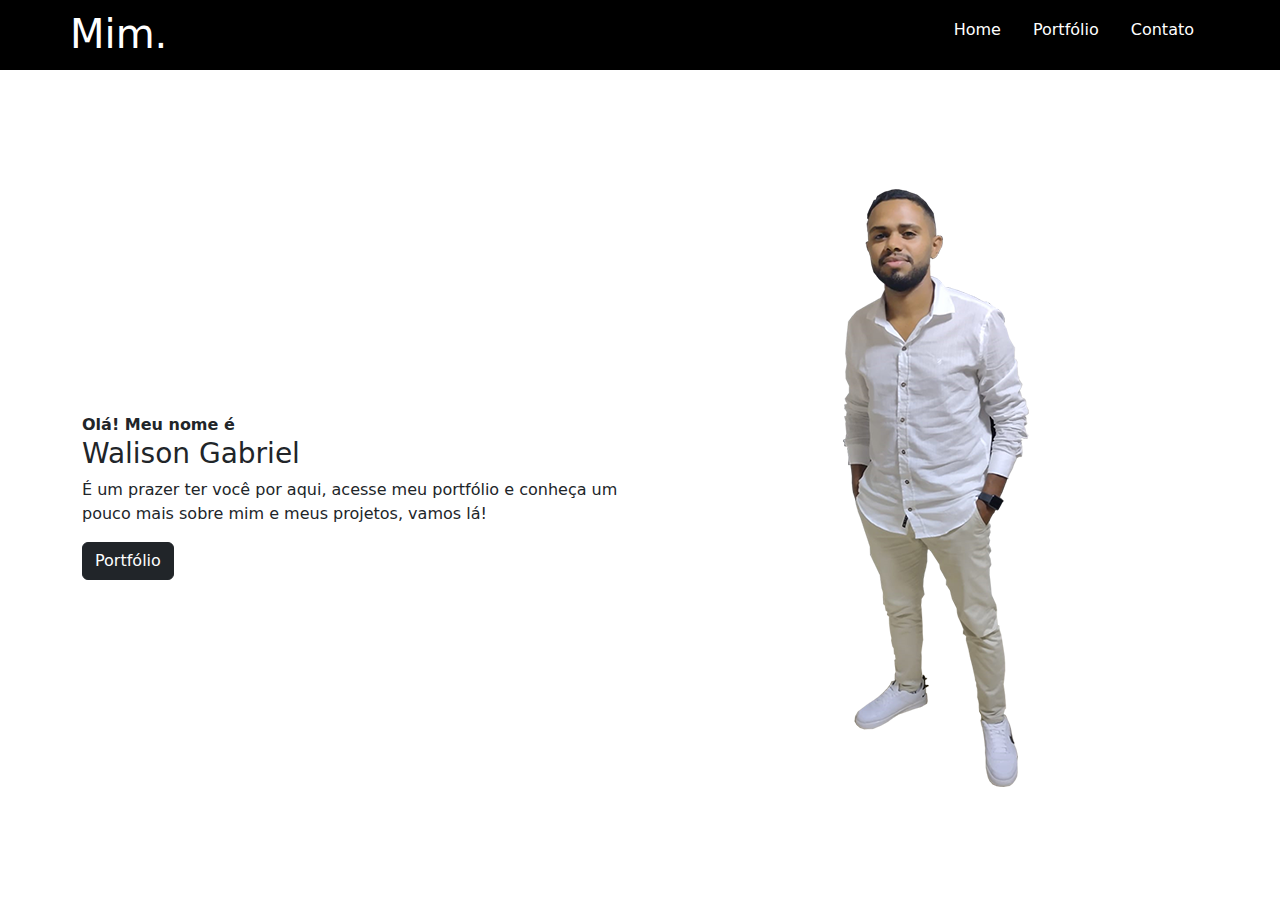
<file: index.html>
<!DOCTYPE html>
<html lang="pt-br">
<head>
    <meta charset="UTF-8">
    <meta http-equiv="X-UA-Compatible" content="IE=edge">
    <meta name="viewport" content="width=device-width, initial-scale=1.0">
    <!--Incluindo bootstrap ao projeto  -->
    <link rel="stylesheet" href="bootstrap/bootstrap.min.css">
    <!--Incluindo css ao projeto  -->
    <link rel="stylesheet" href="css/style.css">
    <title>Walison</title>
</head>
<body>
    <header >
        <div class="container">
            <div class="row  ">

                <div class="col-3 p-0">
                    <a class="navbar-brand" href="index.html"><h1>Mim.</h1></a>
                </div>
    
                <div class="col-9  d-flex justify-content-end p-0 ">
                    <ul class="nav">
                        <li class="nav-item">
                            <a href="index.html" class="nav-link ">Home</a>
                        </li>
                        <li class="nav-item">
                            <a href="portfolio.html" class="nav-link">Portfólio</a>
                        </li>
                        <li class="nav-item">
                            <a href="contato.html" class="nav-link">Contato</a>
                        </li>
                    </ul>
                </div>
    
            </div>
        </div>

    </header>
    <main class="container">
        <div class="row CorpoPagina d-flex align-items-center">
            <div class="col-12 col-md-6 mt-3">
                <div>
                    <label><strong>Olá! Meu nome é</strong></label>
                    <h3>Walison Gabriel</h3>
                    <p>É um prazer ter você por aqui, acesse meu portfólio e conheça um pouco mais sobre mim e meus projetos, vamos lá!</p>
                    <a class="btn btn-dark" href="portfolio.html">Portfólio</a>
                </div>
            </div>
            <div class="col-12 col-md-6 d-flex justify-content-center">
                <div>
                    <picture>
                        <source media="(max-width:560px )" srcset="Imagens/walison-m.png">
                        <img src="Imagens/walison-g.png" alt="Walison Criador da pagina">
                   </picture>
                    <!-- <img src="Imagens/walison-g.png" alt=""> -->
                </div>
            </div>

        </div>
    </main>

    <!--Incluindo o js do bootstrap ao projeto  -->
    <script src="bootstrap/bootstrap.bundle.min.js"></script>
</body>
</html>
</file>
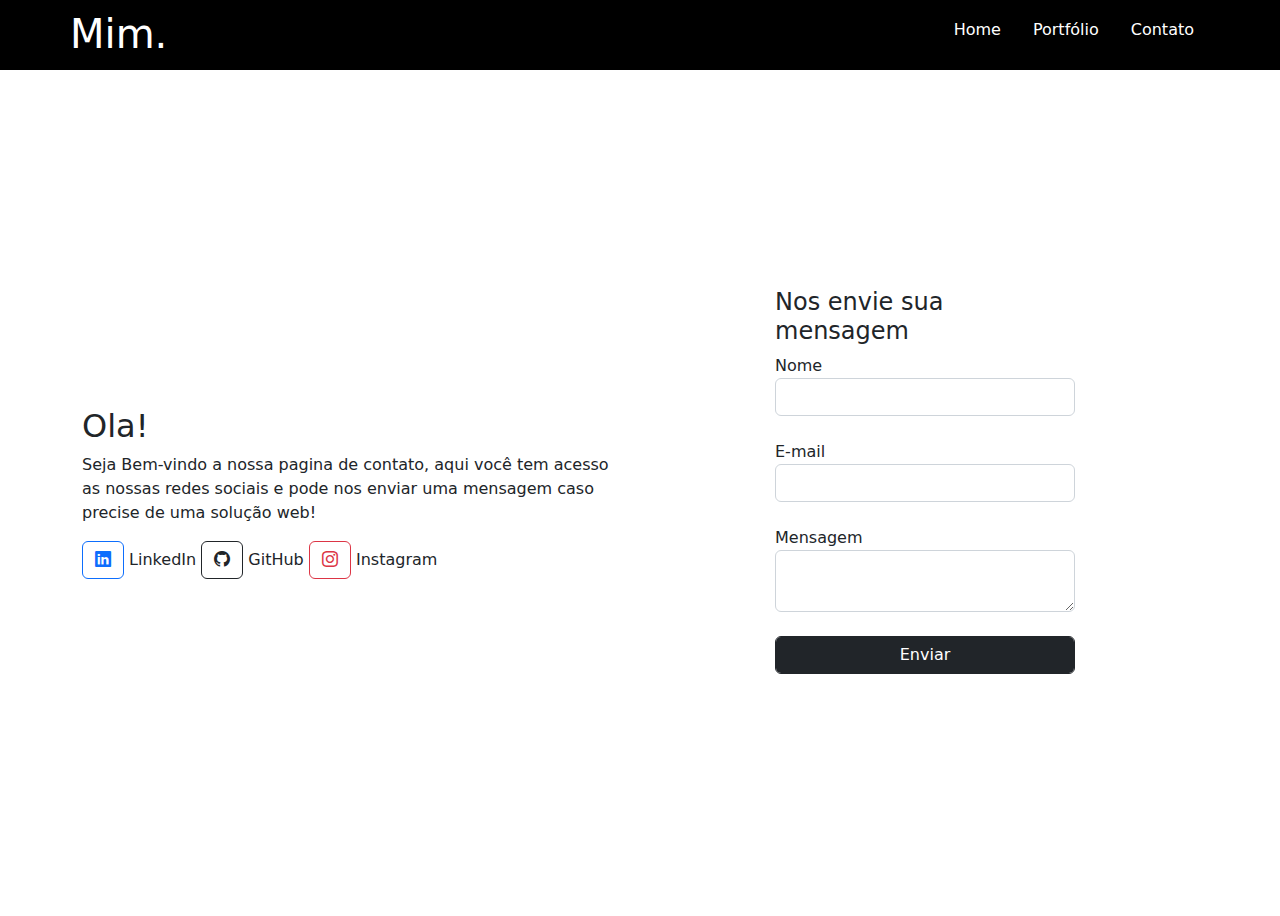
<file: contato.html>
<!DOCTYPE html>
<html lang="pt-br">
<head>
    <meta charset="UTF-8">
    <meta http-equiv="X-UA-Compatible" content="IE=edge">
    <meta name="viewport" content="width=device-width, initial-scale=1.0">
    <!--Incluindo bootstrap ao projeto  -->
    <link rel="stylesheet" href="bootstrap/bootstrap.min.css">
    <!--Incluindo css ao projeto  -->
    <link rel="stylesheet" href="css/style.css">
    <link rel="stylesheet" href="https://cdn.jsdelivr.net/npm/bootstrap-icons@1.8.3/font/bootstrap-icons.css">
    <script src="Javascript/contato.js"></script>
    <title>Walison-Contato</title>
</head>
<body>
    <header >
        <div class="container">
            <div class="row  ">

                <div class="col-3 p-0">
                    <a class="navbar-brand" href="index.html"><h1>Mim.</h1></a>
                </div>
    
                <div class="col-9  d-flex justify-content-end p-0 ">
                    <ul class="nav">
                        <li class="nav-item">
                            <a href="index.html" class="nav-link ">Home</a>
                        </li>
                        <li class="nav-item">
                            <a href="portfolio.html" class="nav-link">Portfólio</a>
                        </li>
                        <li class="nav-item">
                            <a href="contato.html" class="nav-link">Contato</a>
                        </li>
                    </ul>
                </div>
    
            </div>
        </div>

    </header>
    <main class="container">
        <div class=" row CorpoPaginaContato d-flex align-items-center justify-content-center ">
            <div class="col-12 col-md-6 ">
                <h2>Ola!</h2>
                <p>Seja Bem-vindo a nossa pagina de contato, aqui você tem acesso as nossas redes sociais e pode nos enviar uma mensagem caso precise de uma solução web!</p>
            
                <!--Botão de acesso ao LINKEDIN -->
                <a class="btn btn-outline-primary" href="https://www.linkedin.com/in/walison-silva-083379210/" target="_blank"><i class="bi bi-linkedin"></i></a> LinkedIn
            
                <!--Botão de acesso ao GITHUB  -->
                <a class="btn btn-outline-dark" href="https://github.com/walisongabriel" target="_blank"><i class="bi bi-github"></i></a> GitHub
            
                <!--Botão de acesso ao INSTAGRAM -->
                <a class="btn btn-outline-danger" href="https://www.instagram.com/walisongabs/" target="_blank"><i class="bi bi-instagram"></i></a> Instagram
                
            </div>

            
            <div class="col-12 col-md-6">
                <!-- Formulario de Mensagem -->
                <div class="form-group d-flex justify-content-center ">
                    
                    <!-- O email sera enviado por uma API -->
                    <form class="Formulario" action="https://api.staticforms.xyz/submit" method="post" onsubmit="return ValidaMensagem()">
                        <h4>Nos envie sua mensagem</h4>
                        <!--Chave de acesso ao email que vai receber as mensagens  -->
                        <input type="hidden" name="accessKey" value="57b0431d-d079-470d-905a-6f63c5ca3f8b">
                        <!-- Redirecionando o ususario para a pagina de cadastro apos o envio da mensagem -->
                        <input type="hidden" name="redirectTo" value="http://127.0.0.1:5500/contato.html">

                        <label id="label_name">Nome</label> <br>
                        <input class="form-control" type="text" name="name" id="name_msg" autocomplete="off" onblur="LimpaName()">
                        <span class="text-danger" id="erro_name"></span> <br>

                        <label id="label_email">E-mail</label> <br>
                        <input class="form-control" type="email" name="email" id="email_msg" autocomplete="off" onblur="LimpaEmail()">
                        <span class="text-danger" id="erro_email"></span> <br>

                        <label id="label_message">Mensagem</label><br>
                        <textarea class="form-control" name="message" id="message_msg" onblur="LimpaMessage()"></textarea>
                        <span class="text-danger" id="erro_message"></span> <br>

                        <input class=" form-control btn btn-dark" type="submit" value="Enviar">
                        <br> <br>
                        <span class="text-success" id="mensagem_sucesso"></span>
                    </form>
                </div>
            </div>


        </div>
    </main>

    <!--Incluindo o js do bootstrap ao projeto  -->
    <script src="bootstrap/bootstrap.bundle.min.js"></script>
</body>
</html>
</file>
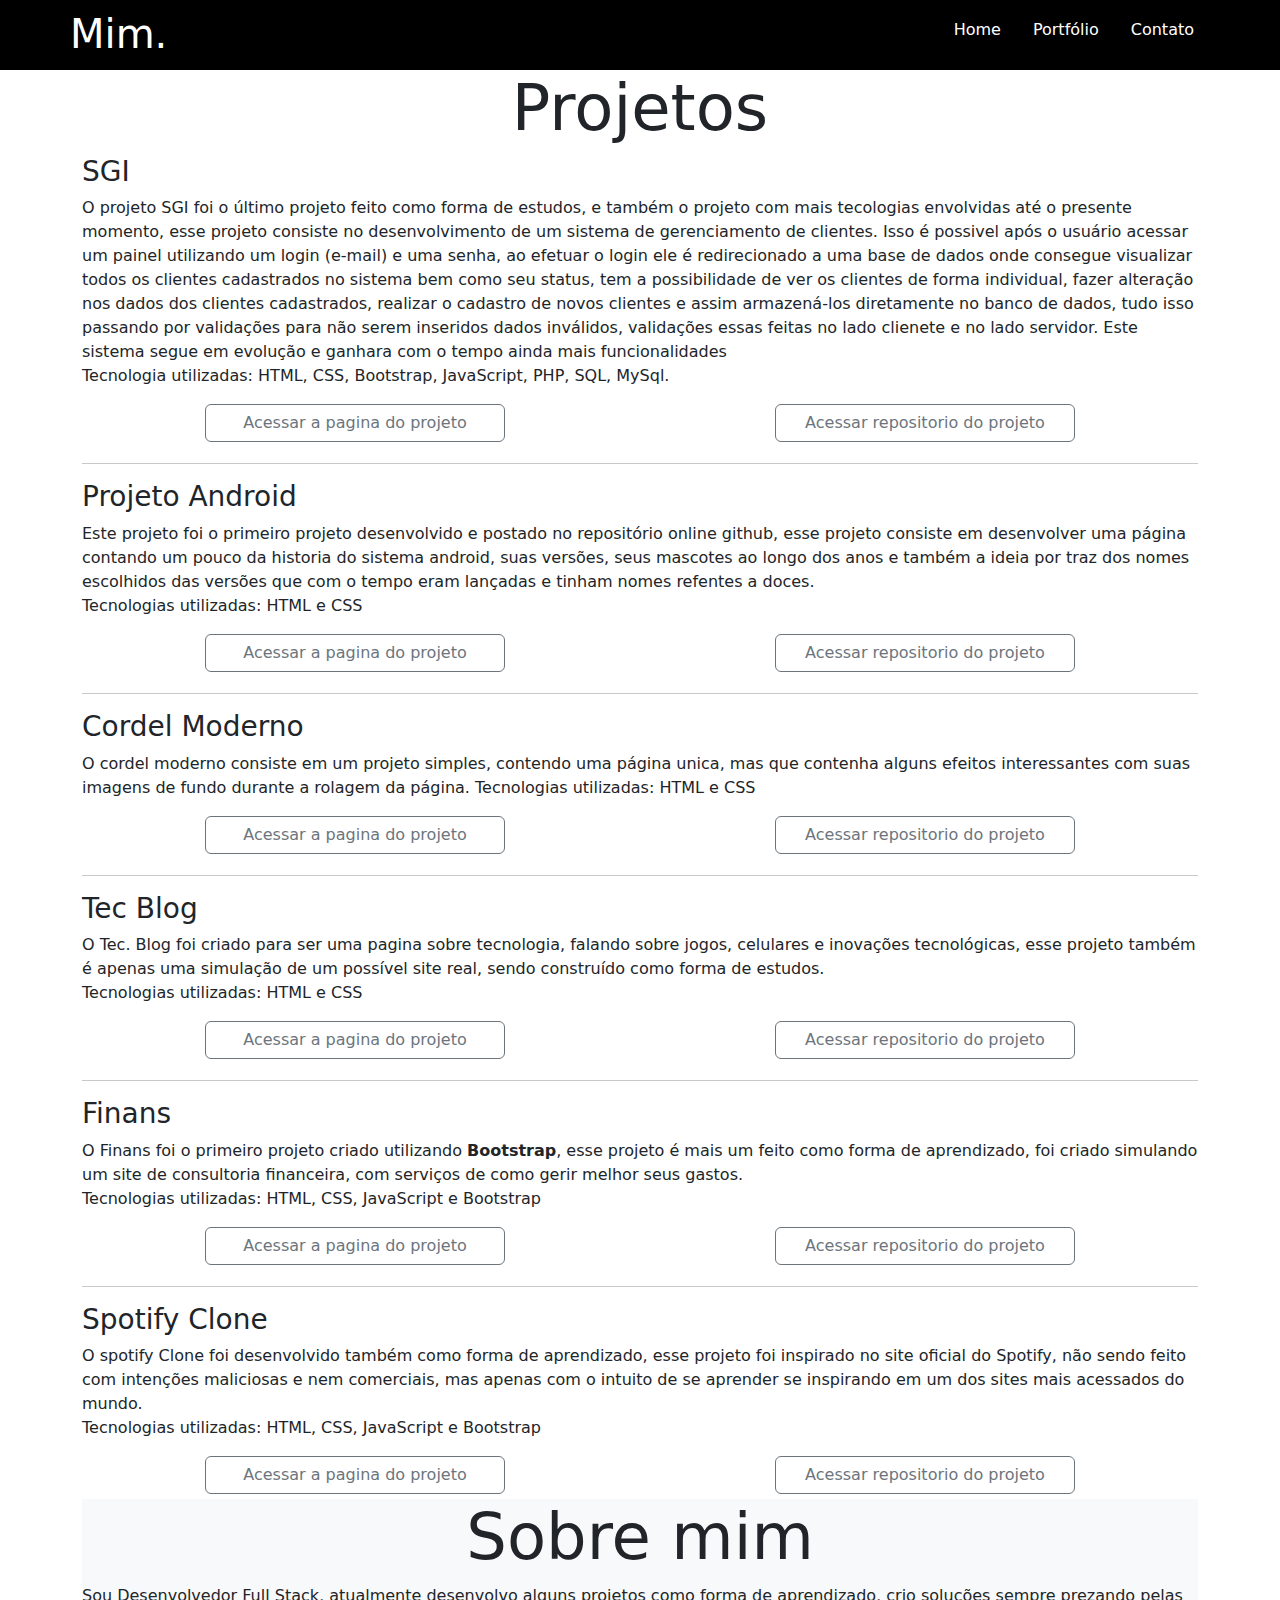
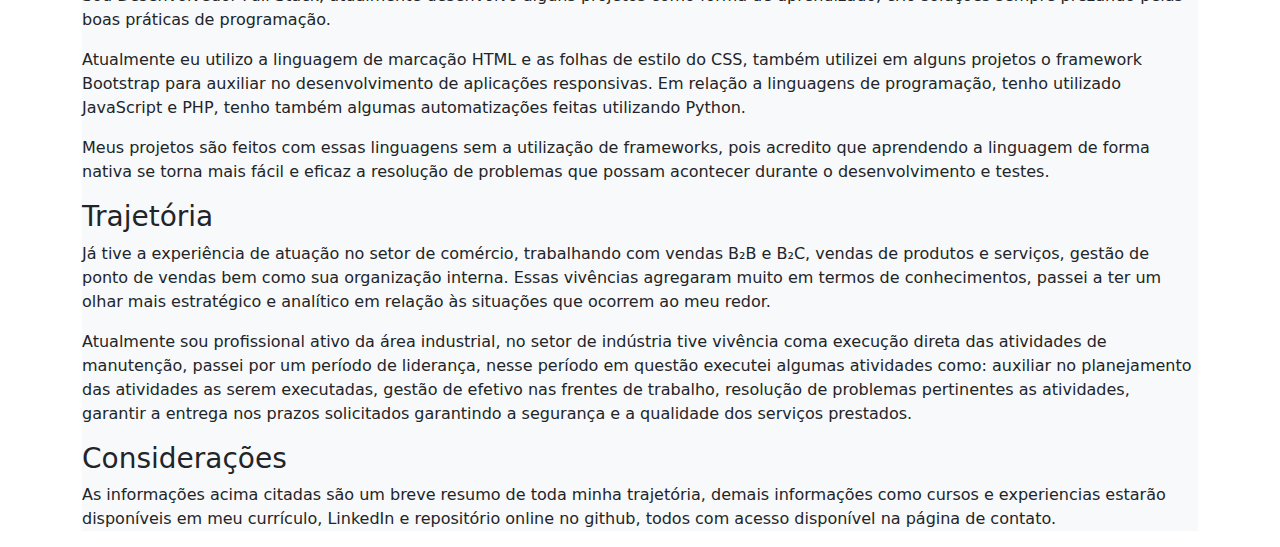
<file: portfolio.html>
<!DOCTYPE html>
<html lang="pt-br">
<head>
    <meta charset="UTF-8">
    <meta http-equiv="X-UA-Compatible" content="IE=edge">
    <meta name="viewport" content="width=device-width, initial-scale=1.0">
    <!--Incluindo bootstrap ao projeto  -->
    <link rel="stylesheet" href="bootstrap/bootstrap.min.css">
    <!--Incluindo css ao projeto  -->
    <link rel="stylesheet" href="css/style.css">
    <title>Walison-Portifólio</title>
</head>
<body>
    <header >
        <div class="container">
            <div class="row  ">

                <div class="col-3 p-0">
                    <a class="navbar-brand" href="index.html"><h1>Mim.</h1></a>
                </div>
    
                <div class="col-9  d-flex justify-content-end p-0 ">
                    <ul class="nav">
                        <li class="nav-item">
                            <a href="index.html" class="nav-link ">Home</a>
                        </li>
                        <li class="nav-item">
                            <a href="" class="nav-link">Portfólio</a>
                        </li>
                        <li class="nav-item">
                            <a href="contato.html" class="nav-link">Contato</a>
                        </li>
                    </ul>
                </div>
    
            </div>
        </div>

    </header>
    <main class="container">
        <section>
            <h2 class="text-center display-3">Projetos </h2>
            
            <div class="d-flex">
                <div class="row">
                    <div class="col-12">
                        <!-- Projeto SGI -->
                        <h3>SGI</h3>
                        <p> O projeto SGI foi o último projeto feito como forma de estudos, e também o projeto com mais tecologias envolvidas até o presente momento, esse projeto consiste no desenvolvimento de um sistema de gerenciamento de clientes. Isso é possivel após o usuário acessar um painel utilizando um login (e-mail) e uma senha, ao efetuar o login ele é redirecionado a uma base de dados onde consegue visualizar todos os clientes cadastrados no sistema bem como seu status, tem a possibilidade de ver os clientes de forma individual, fazer alteração nos dados dos clientes cadastrados, realizar o cadastro de novos clientes e assim armazená-los diretamente no banco de dados, tudo isso passando por validações para não serem inseridos dados inválidos, validações essas feitas no lado clienete e no lado servidor.
                        Este sistema segue em evolução e ganhara com o tempo ainda mais funcionalidades <br>
                        Tecnologia utilizadas: HTML, CSS, Bootstrap, JavaScript, PHP, SQL, MySql.
                    </div>
    
                    <div class="col-12 col-md-6 d-flex justify-content-center">
                        <a class=" BotoesPortifolio btn btn-outline-secondary" href="#">Acessar a pagina do projeto</a>
                    </div>
                    <div class="col-12 col-md-6 d-flex justify-content-center">
                        <a class=" BotoesPortifolio btn btn-outline-secondary" href="https://github.com/walisongabriel/Projeto_SGI">Acessar repositorio do projeto</a>
                    </div>
                </div>
                
            </div>
            <hr>
            <!-- Projeto android -->
            <div class="d-flex">
                <div class="row">
                    <div class="col-12">
                        <h3>Projeto Android </h3>
                        <p>
                            Este projeto foi o primeiro projeto desenvolvido e postado no repositório online github, esse projeto consiste em desenvolver uma página contando um pouco da historia do sistema android, suas versões, seus mascotes ao longo dos anos e também a ideia por traz dos nomes escolhidos das versões que com o tempo eram lançadas e tinham nomes refentes a doces. <br>
                            Tecnologias utilizadas: HTML e CSS 
                        </p>
                    </div>
                    <div class="col-12 col-md-6 d-flex justify-content-center">
                        <a class=" BotoesPortifolio btn btn-outline-secondary" href="https://walisongabriel.github.io/projeto-android/">Acessar a pagina do projeto</a>
                    </div>
                    <div class="col-12 col-md-6 d-flex justify-content-center">
                        <a class=" BotoesPortifolio btn btn-outline-secondary" href="https://github.com/walisongabriel/projeto-android">Acessar repositorio do projeto</a>
                    </div>
                   
                </div>
            </div>
            <hr>
            <!-- Projeto cordel -->
            <div class="d-flex">
                <div class="row">
                    <div class="col-12">
                        <h3>Cordel Moderno</h3>
                        <p>
                            O cordel moderno consiste em um projeto simples, contendo uma página unica, mas que contenha alguns efeitos interessantes com suas imagens de fundo durante a rolagem da página. 
                            Tecnologias utilizadas: HTML e CSS <br>
                        </p>
                    </div>
                    <div class="col-12 col-md-6 d-flex justify-content-center">
                        <a  class="BotoesPortifolio btn btn-outline-secondary " href="https://walisongabriel.github.io/projetocordel/">Acessar a pagina do projeto</a> 
                    </div>
                    <div class="col-12 col-md-6 d-flex justify-content-center">
                        <a class="BotoesPortifolio btn btn-outline-secondary" href="https://github.com/walisongabriel/projetocordel">Acessar repositorio do projeto</a>
                    </div>
                    
                </div>

            </div>
            <hr>
            <!-- Projeto tec Blog -->
            <div class="d-flex">
                <div class="row">
                    <div class="col-12">
                        <h3>Tec Blog</h3>
                        <p>O Tec. Blog foi criado para ser uma pagina sobre tecnologia, falando sobre jogos, celulares e inovações tecnológicas, esse projeto também é apenas uma simulação de um possível site real, sendo construído como forma de estudos. <br>
                        Tecnologias utilizadas: HTML e CSS
                        </p>
                    </div>
                    <div class="col-12 col-md-6 d-flex justify-content-center">
                        <a class=" BotoesPortifolio btn btn-outline-secondary" href="https://walisongabriel.github.io/Projeto_TecBlog/">Acessar a pagina do projeto</a>
                    </div>
                    <div class="col-12 col-md-6 d-flex justify-content-center">
                        <a class=" BotoesPortifolio btn btn-outline-secondary" href="https://github.com/walisongabriel/Projeto_TecBlog">Acessar repositorio do projeto</a>
                    </div>
                    
                </div>
                
            </div>
            <hr>
            <!-- Projeto Finans  -->
            <div class="d-flex">
                <div class="row">
                    <div class="col-12">
                        <h3>Finans</h3>
                        <p>
                            O Finans foi o primeiro projeto criado utilizando <strong>Bootstrap</strong>, esse projeto é mais um feito como forma de aprendizado, foi criado simulando um site de consultoria financeira, com serviços de como gerir melhor seus gastos. <br>
                            Tecnologias utilizadas: HTML, CSS, JavaScript e Bootstrap
                        </p>
                    </div>
                    <div class="col-12 col-md-6 d-flex justify-content-center">
                            <a class=" BotoesPortifolio btn btn-outline-secondary" href="https://walisongabriel.github.io/projeto-finans/">Acessar a pagina do projeto</a>
                    </div>
                    <div class="col-12 col-md-6 d-flex justify-content-center">
                        <a class=" BotoesPortifolio btn btn-outline-secondary" href="https://github.com/walisongabriel/projeto-finans">Acessar repositorio do projeto</a>
                    </div>
                    
                </div>
                
            </div>
            <hr>
            <!-- projeto spotify -->
            <div class="d-flex">
                <div class="row">
                    <div class="col-12">
                        <h3>Spotify Clone</h3>
                        <p>O spotify Clone foi desenvolvido também como forma de aprendizado, esse projeto foi inspirado no site oficial do Spotify, não sendo feito com intenções maliciosas e nem comerciais, mas apenas com o intuito de se aprender se inspirando em um dos sites mais acessados do mundo. <br>
                        Tecnologias utilizadas: HTML, CSS, JavaScript e Bootstrap
                        </p>                    
                    </div>
                    <div class="col-12 col-md-6 d-flex justify-content-center">
                        <a class=" BotoesPortifolio btn btn-outline-secondary" href="https://walisongabriel.github.io/projeto-spotify/">Acessar a pagina do projeto</a>
                    </div>
                    <div class="col-12 col-md-6 d-flex justify-content-center">
                        <a class=" BotoesPortifolio btn btn-outline-secondary" href="https://github.com/walisongabriel/projeto-spotify">Acessar repositorio do projeto</a>
                    </div>
                                        
                </div>

            </div>
        
        </section>
        <section class="bg-light">
            <h3 class="text-center display-3">Sobre mim</h3>
            <p>Sou Desenvolvedor Full Stack, atualmente desenvolvo alguns projetos como forma de aprendizado, crio soluções sempre prezando pelas boas práticas de programação.
            </p>
            <p>
                Atualmente eu utilizo a linguagem de marcação HTML e as folhas de estilo do CSS, também utilizei em alguns projetos o framework Bootstrap para auxiliar no desenvolvimento de aplicações responsivas. 
                Em relação a linguagens de programação, tenho utilizado JavaScript e PHP, tenho também algumas automatizações feitas utilizando Python. 
            </p>
            <p>
                Meus projetos são feitos com essas linguagens sem a utilização de frameworks, pois acredito que aprendendo a linguagem de forma nativa se torna mais fácil e eficaz a resolução de problemas que possam acontecer durante o desenvolvimento e testes.
            </p>
            <!--  -->
            <h3>Trajetória</h3>
            <p>
                Já tive a experiência de atuação no setor de comércio, trabalhando com vendas B₂B e B₂C, vendas de produtos e serviços, gestão de ponto de vendas bem como sua organização interna. Essas vivências agregaram muito em termos de conhecimentos, passei a ter um olhar mais estratégico e analítico em relação às situações que ocorrem ao meu redor.
            </p>
            <p>
                Atualmente sou profissional ativo da área industrial, no setor de indústria tive vivência coma execução direta das atividades de manutenção, passei por um período de liderança, nesse período em questão executei algumas atividades como: auxiliar no planejamento das atividades as serem executadas, gestão de efetivo nas frentes de trabalho, resolução de problemas pertinentes as atividades, garantir a entrega nos prazos solicitados garantindo a segurança e a qualidade dos serviços prestados.
            </p>
            <!--  -->
            <h3>Considerações</h3>
            <p>
                As informações acima citadas são um breve resumo de toda minha trajetória, demais informações como cursos e experiencias estarão disponíveis em meu currículo, LinkedIn e repositório online no github, todos com acesso disponível na página de contato.
            </p>
        </section>
    </main>

    <!--Incluindo o js do bootstrap ao projeto  -->
    <script src="bootstrap/bootstrap.bundle.min.js"></script>
</body>
</html>
</file>
<file: css/style.css>
@charset "UTF-8";
@media(max-width: 560px){
    body{
        font-size: 0.9em;
    }

}

/* Estilo do cabeçalho das paginas */
header{
    padding-top: 10px;
    height: 70px;
    background: black;
    color: white;
}
.nav-link {
    color: white;
}
.nav-link:hover{
    color: lightgray;
}


/* Estilo da pagina principal */
.CorpoPagina{
    height: 93vh;
}

/* Pagina do portifolio */
.BotoesPortifolio{
    width: 300px;
    margin-bottom: 5px;
}
/* .DivsProjetos{
    max-width: 400px;
} */


/* Estilo da pagina de contato */
.CorpoPaginaContato{
    height: 94vh;
}
.Formulario{
    width: 300px;
}
</file>
